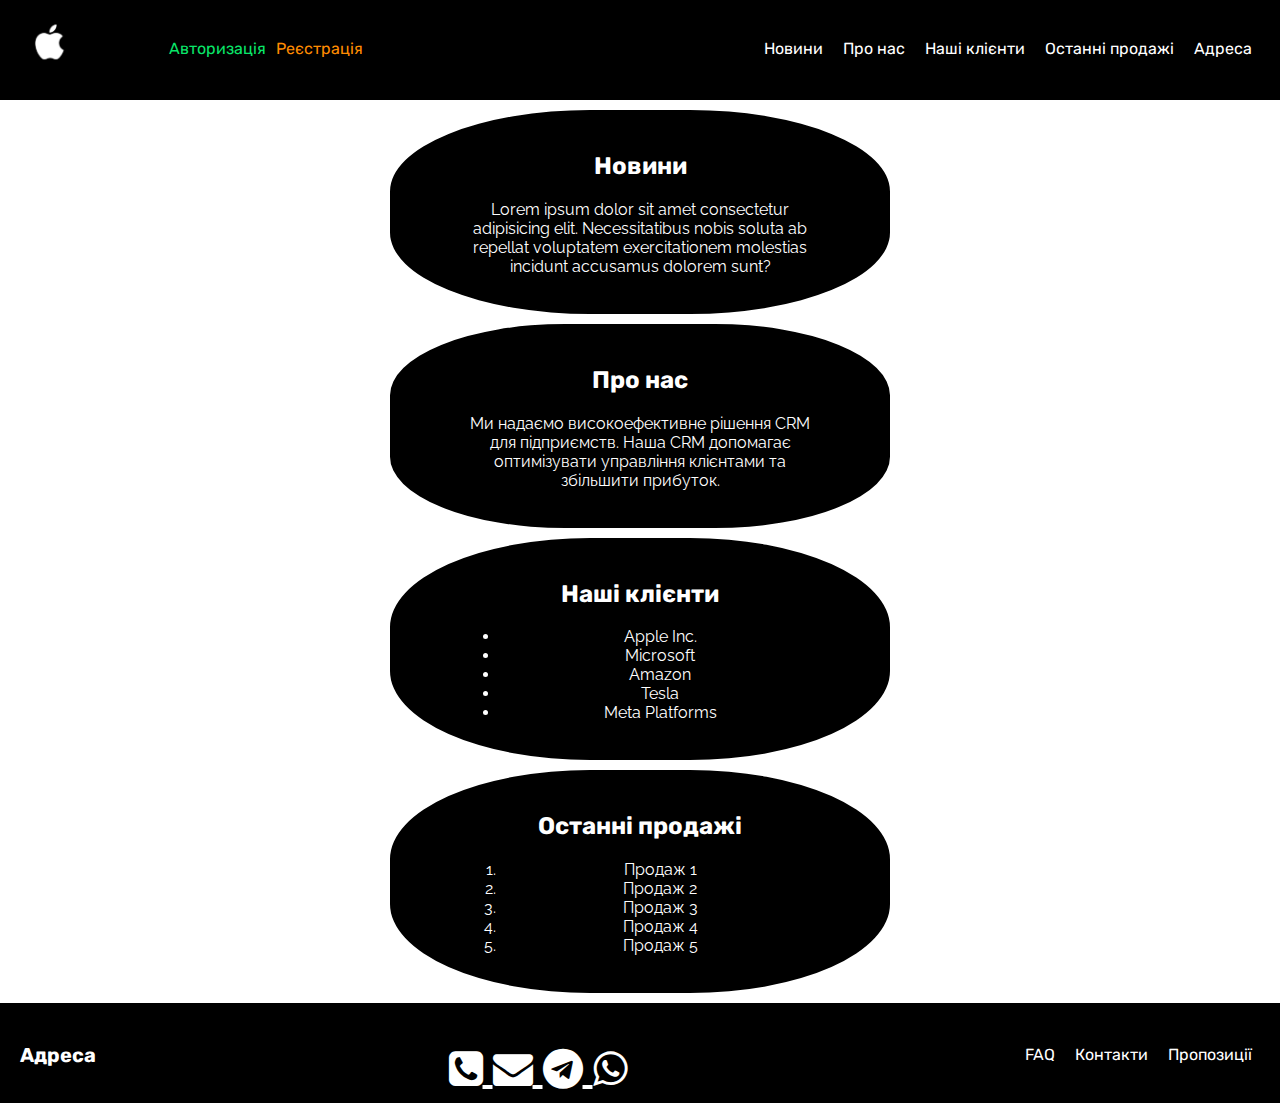
<file: index.html>
<!DOCTYPE html>
<html lang="en">
  <head>
    <meta charset="UTF-8" />
    <meta name="viewport" content="width=device-width, initial-scale=1.0" />
    <link
      href="//netdna.bootstrapcdn.com/font-awesome/4.7.0/css/font-awesome.css"
      rel="stylesheet"
    />
    <link rel="stylesheet" href="style.css" />
    <title>Головна</title>
  </head>
  <body>
    <header>
      <div class="logo">
        <img src="/image/logo.PNG" alt="logo" />
      </div>
      <div class="log">
        <a href="login.html" id="logIn">Авторизація</a>
        <a href="signup.html" id="signUp">Реєстрація</a>
      </div>
      <div class="nav">
        <a href="#news">Новини</a>
        <a href="#about">Про нас</a>
        <a href="#clients">Наші клієнти</a>
        <a href="#sales">Останні продажі</a>
        <a href="#address">Адреса</a>
      </div>
    </header>
    <main>
      <div class="newsCont">
        <div id="news">
          <div class="container">
            <h2>Новини</h2>
            <p>
              Lorem ipsum dolor sit amet consectetur adipisicing elit.
              Necessitatibus nobis soluta ab repellat voluptatem exercitationem
              molestias incidunt accusamus dolorem sunt?
            </p>
          </div>
        </div>
      </div>
      <div class="aboutCont">
        <div id="about">
          <div class="container">
            <h2>Про нас</h2>
            <p>
              Ми надаємо високоефективне рішення CRM для підприємств. Наша CRM
              допомагає оптимізувати управління клієнтами та збільшити прибуток.
            </p>
          </div>
        </div>
      </div>
      <div class="clientsCont">
        <div id="clients">
          <div class="container">
            <h2>Наші клієнти</h2>
            <ul>
              <li>Apple Inc.</li>
              <li>Microsoft</li>
              <li>Amazon</li>
              <li>Tesla</li>
              <li>Meta Platforms</li>
            </ul>
          </div>
        </div>
      </div>
      <div class="salesCont">
        <div id="sales">
          <div class="container">
            <h2>Останні продажі</h2>
            <ol>
              <li>Продаж 1</li>
              <li>Продаж 2</li>
              <li>Продаж 3</li>
              <li>Продаж 4</li>
              <li>Продаж 5</li>
            </ol>
          </div>
        </div>
      </div>
    </main>
    <footer>
      <div id="address">
        <h4>Адреса</h4>
        <iframe
          src="https://www.google.com/maps/embed?pb=!1m18!1m12!1m3!1d9482.385724651722!2d30.4573928883354!3d50.44590185748946!2m3!1f0!2f0!3f0!3m2!1i1024!2i768!4f13.1!3m3!1m2!1s0x40d4ce82b9bc8a47%3A0x47514e5d91216bf3!2z0JrQuNC10LLRgdC60LjQuSDQv9C-0LvQuNGC0LXRhdC90LjRh9C10YHQutC40Lkg0LjQvdGB0YLQuNGC0YPRgg!5e0!3m2!1sru!2sua!4v1696445716985!5m2!1sru!2sua"
          width="90"
          height="90"
          style="border: 0"
          allowfullscreen
          loading="lazy"
        >
        </iframe>
      </div>
      <div class="contacts">
        <a href="tel: +380637117208" class="cont">
          <i class="fa fa-phone-square" aria-hidden="true"></i>
        </a>
        <a href="mailto: dennatarov0129@gmail.com" class="cont">
          <i class="fa fa-envelope" aria-hidden="true"></i>
        </a>
        <a href="tg://resolve?domain=eccoor" class="cont">
          <i class="fa fa-telegram" aria-hidden="true"></i>
        </a>
        <a href="whatsapp://send?phone=+380637117208" class="cont">
          <i class="fa fa-whatsapp" aria-hidden="true"></i>
        </a>
      </div>
      <div class="nav_footer">
        <a href="faq.html">FAQ</a>
        <a href="contacts.html">Контакти</a>
        <a href="offers.html">Пропозиції</a>
      </div>
    </footer>
  </body>
</html>
</file>
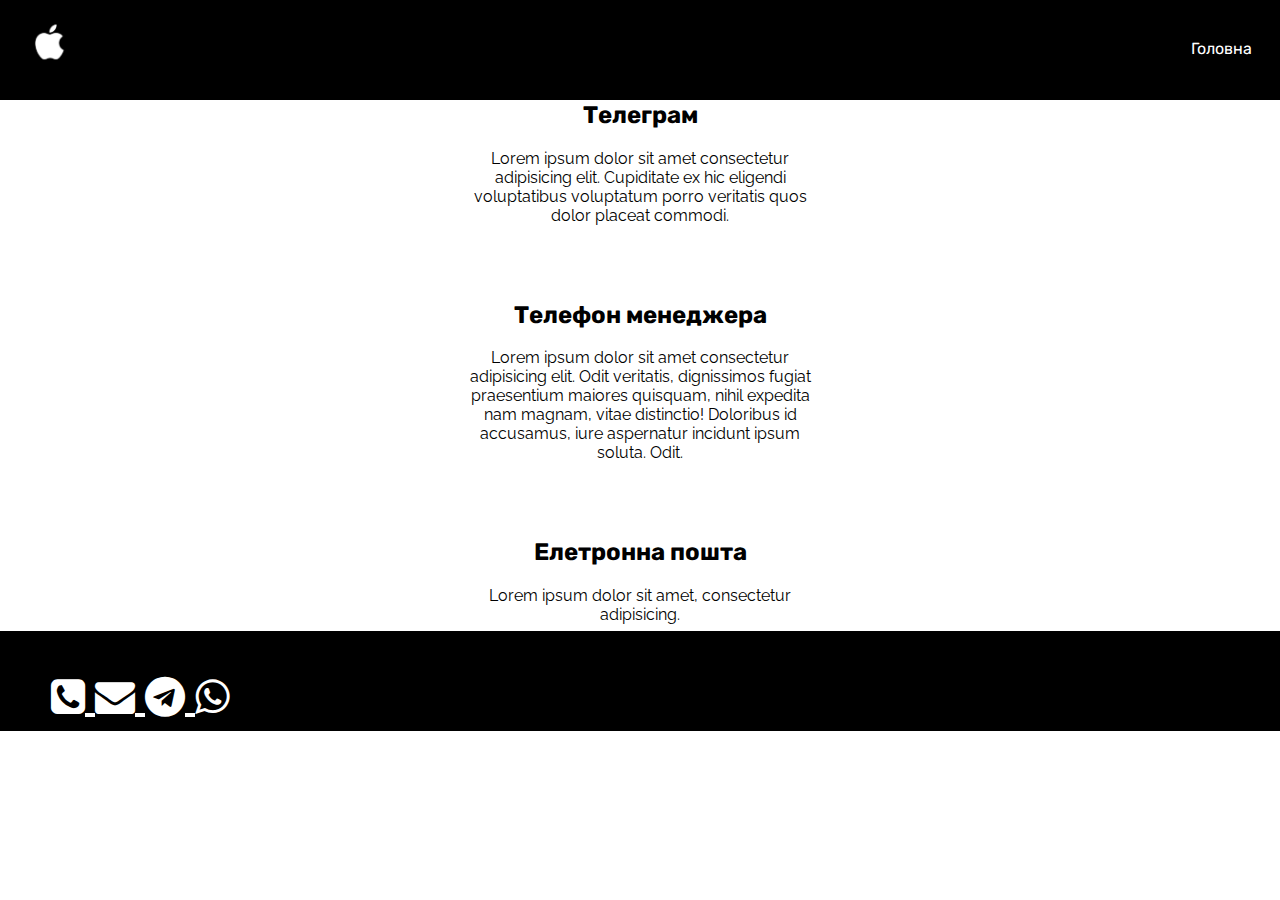
<file: contacts.html>
<!DOCTYPE html>
<html lang="en">
  <head>
    <meta charset="UTF-8" />
    <meta name="viewport" content="width=device-width, initial-scale=1.0" />
    <link
      href="//netdna.bootstrapcdn.com/font-awesome/4.7.0/css/font-awesome.css"
      rel="stylesheet"
    />
    <link rel="stylesheet" href="style.css" />
    <title>Контакти</title>
  </head>
  <body>
    <header>
      <div class="logo">
        <img src="/image/logo.PNG" alt="logo" />
      </div>
      <div class="nav">
        <a href="index.html">Головна</a>
      </div>
    </header>
    <main id="my_contacts">
      <div class="container">
        <h2>Телеграм</h2>
        <p>
          Lorem ipsum dolor sit amet consectetur adipisicing elit. Cupiditate ex
          hic eligendi voluptatibus voluptatum porro veritatis quos dolor
          placeat commodi.
        </p>
      </div>
      <div class="container">
        <h2>Телефон менеджера</h2>
        <p>
          Lorem ipsum dolor sit amet consectetur adipisicing elit. Odit
          veritatis, dignissimos fugiat praesentium maiores quisquam, nihil
          expedita nam magnam, vitae distinctio! Doloribus id accusamus, iure
          aspernatur incidunt ipsum soluta. Odit.
        </p>
      </div>
      <div class="container">
        <h2>Елетронна пошта</h2>
        <p>Lorem ipsum dolor sit amet, consectetur adipisicing.</p>
      </div>
    </main>
    <footer>
      <div class="login_contacts">
        <a href="tel: +380637117208" class="log_cont">
          <i class="fa fa-phone-square" aria-hidden="true"></i>
        </a>
        <a href="mailto: dennatarov0129@gmail.com" class="log_cont">
          <i class="fa fa-envelope" aria-hidden="true"></i>
        </a>
        <a href="tg://resolve?domain=eccoor" class="log_cont">
          <i class="fa fa-telegram" aria-hidden="true"></i>
        </a>
        <a href="whatsapp://send?phone=+380637117208" class="log_cont">
          <i class="fa fa-whatsapp" aria-hidden="true"></i>
        </a>
      </div>
    </footer>
  </body>
</html>
</file>
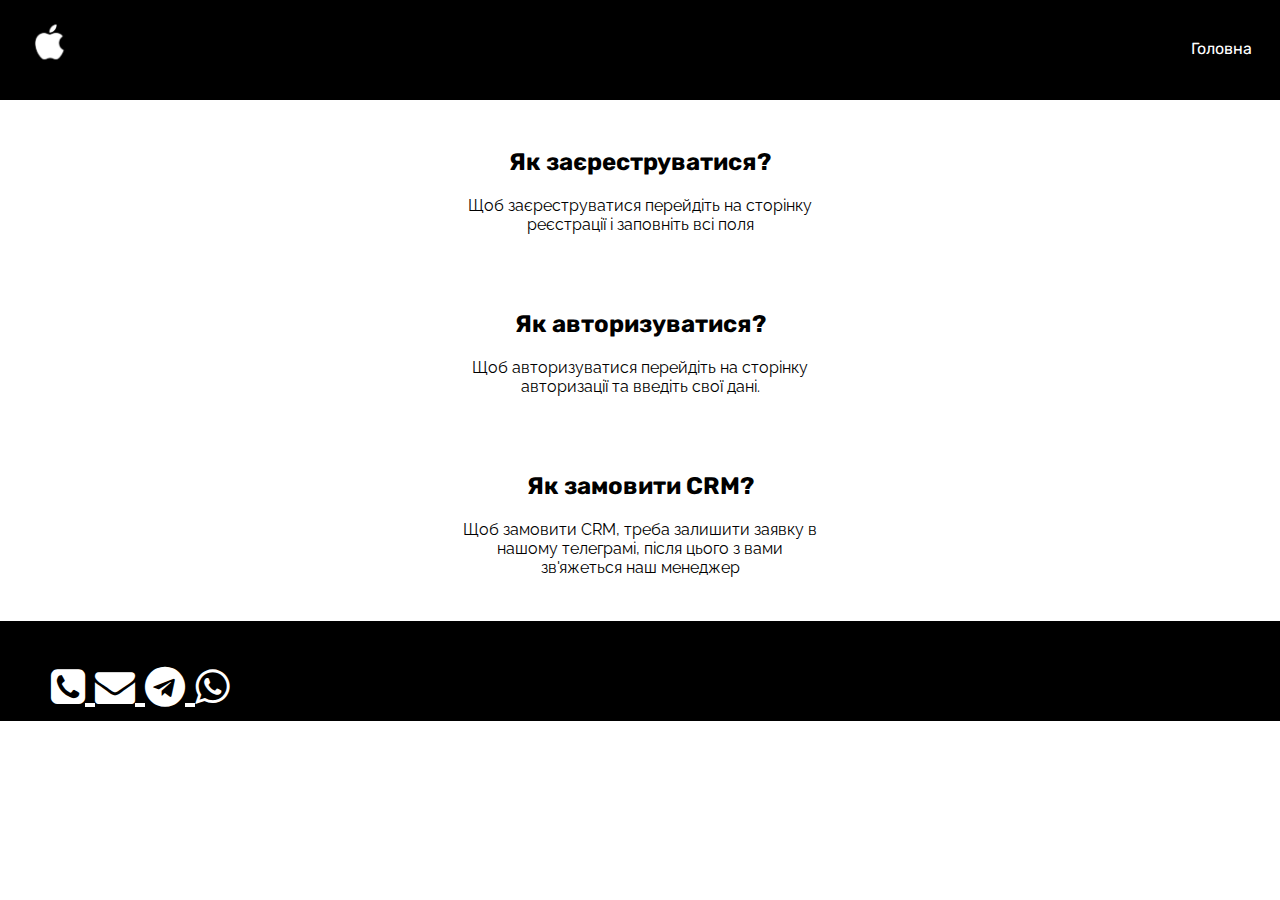
<file: faq.html>
<!DOCTYPE html>
<html lang="en">
  <head>
    <meta charset="UTF-8" />
    <meta name="viewport" content="width=device-width, initial-scale=1.0" />
    <link
      href="//netdna.bootstrapcdn.com/font-awesome/4.7.0/css/font-awesome.css"
      rel="stylesheet"
    />
    <link rel="stylesheet" href="style.css" />
    <title>FAQ</title>
  </head>
  <body>
    <header>
      <div class="logo">
        <img src="/image/logo.PNG" alt="logo" />
      </div>
      <div class="nav">
        <a href="index.html">Головна</a>
      </div>
    </header>
    <main id="faq">
      <div class="container">
        <h2>Як заєреструватися?</h2>
        <p>
          Щоб заєреструватися перейдіть на сторінку реєстрації і заповніть всі
          поля
        </p>
      </div>
      <div class="container">
        <h2>Як авторизуватися?</h2>
        <p>
          Щоб авторизуватися перейдіть на сторінку авторизації та введіть свої
          дані.
        </p>
      </div>
      <div class="container">
        <h2>Як замовити CRM?</h2>
        <p>
          Щоб замовити CRM, треба залишити заявку в нашому телеграмі, після
          цього з вами зв'яжеться наш менеджер
        </p>
      </div>
    </main>
    <footer>
      <div class="login_contacts">
        <a href="tel: +380637117208" class="log_cont">
          <i class="fa fa-phone-square" aria-hidden="true"></i>
        </a>
        <a href="mailto: dennatarov0129@gmail.com" class="log_cont">
          <i class="fa fa-envelope" aria-hidden="true"></i>
        </a>
        <a href="tg://resolve?domain=eccoor" class="log_cont">
          <i class="fa fa-telegram" aria-hidden="true"></i>
        </a>
        <a href="whatsapp://send?phone=+380637117208" class="log_cont">
          <i class="fa fa-whatsapp" aria-hidden="true"></i>
        </a>
      </div>
    </footer>
  </body>
</html>
</file>
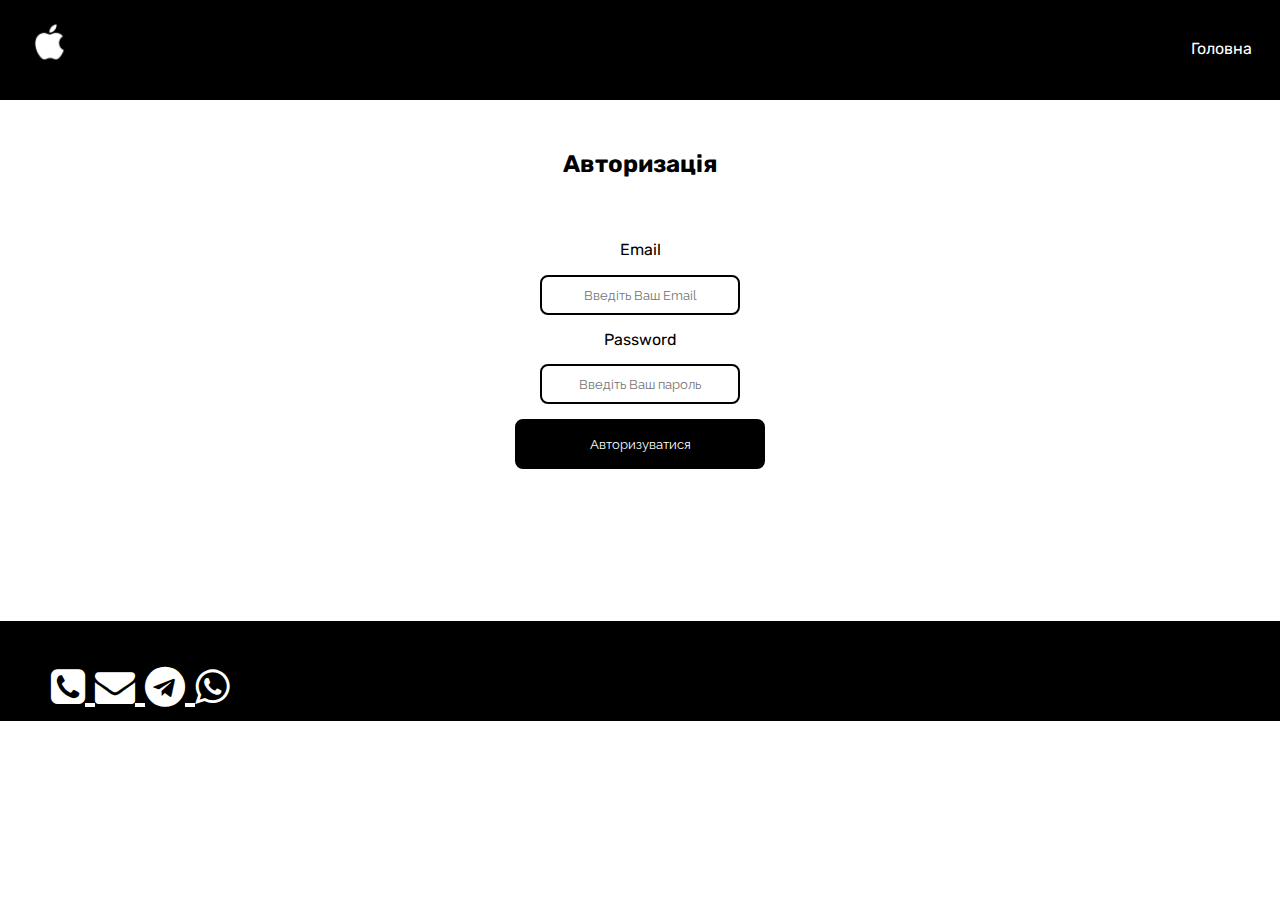
<file: login.html>
<!DOCTYPE html>
<html lang="en">
  <head>
    <meta charset="UTF-8" />
    <meta name="viewport" content="width=device-width, initial-scale=1.0" />
    <link
      href="//netdna.bootstrapcdn.com/font-awesome/4.7.0/css/font-awesome.css"
      rel="stylesheet"
    />
    <link rel="stylesheet" href="style.css" />
    <title>Авторизація</title>
  </head>
  <body id="body_login">
    <header>
      <div class="logo">
        <img src="/image/logo.PNG" alt="logo" />
      </div>
      <div class="nav">
        <a href="index.html">Головна</a>
      </div>
    </header>
    <main id="log_in">
      <form id="login">
        <h2>Авторизація</h2>
        <div class="contact">
          <label>Email</label>
          <input
            type="email"
            name="email_login"
            placeholder="Введіть Ваш Email"
            required
          />
        </div>
        <div class="contact">
          <label>Password</label>
          <input
            type="password"
            name="pass_login"
            placeholder="Введіть Ваш пароль"
            required
          />
        </div>
        <div class="contact">
          <button type="submit" name="button_login">Авторизуватися</button>
        </div>
      </form>
    </main>
    <footer>
      <div class="login_contacts">
        <a href="tel: +380637117208" class="log_cont">
          <i class="fa fa-phone-square" aria-hidden="true"></i>
        </a>
        <a href="mailto: dennatarov0129@gmail.com" class="log_cont">
          <i class="fa fa-envelope" aria-hidden="true"></i>
        </a>
        <a href="tg://resolve?domain=eccoor" class="log_cont">
          <i class="fa fa-telegram" aria-hidden="true"></i>
        </a>
        <a href="whatsapp://send?phone=+380637117208" class="log_cont">
          <i class="fa fa-whatsapp" aria-hidden="true"></i>
        </a>
      </div>
    </footer>
  </body>
</html>
</file>
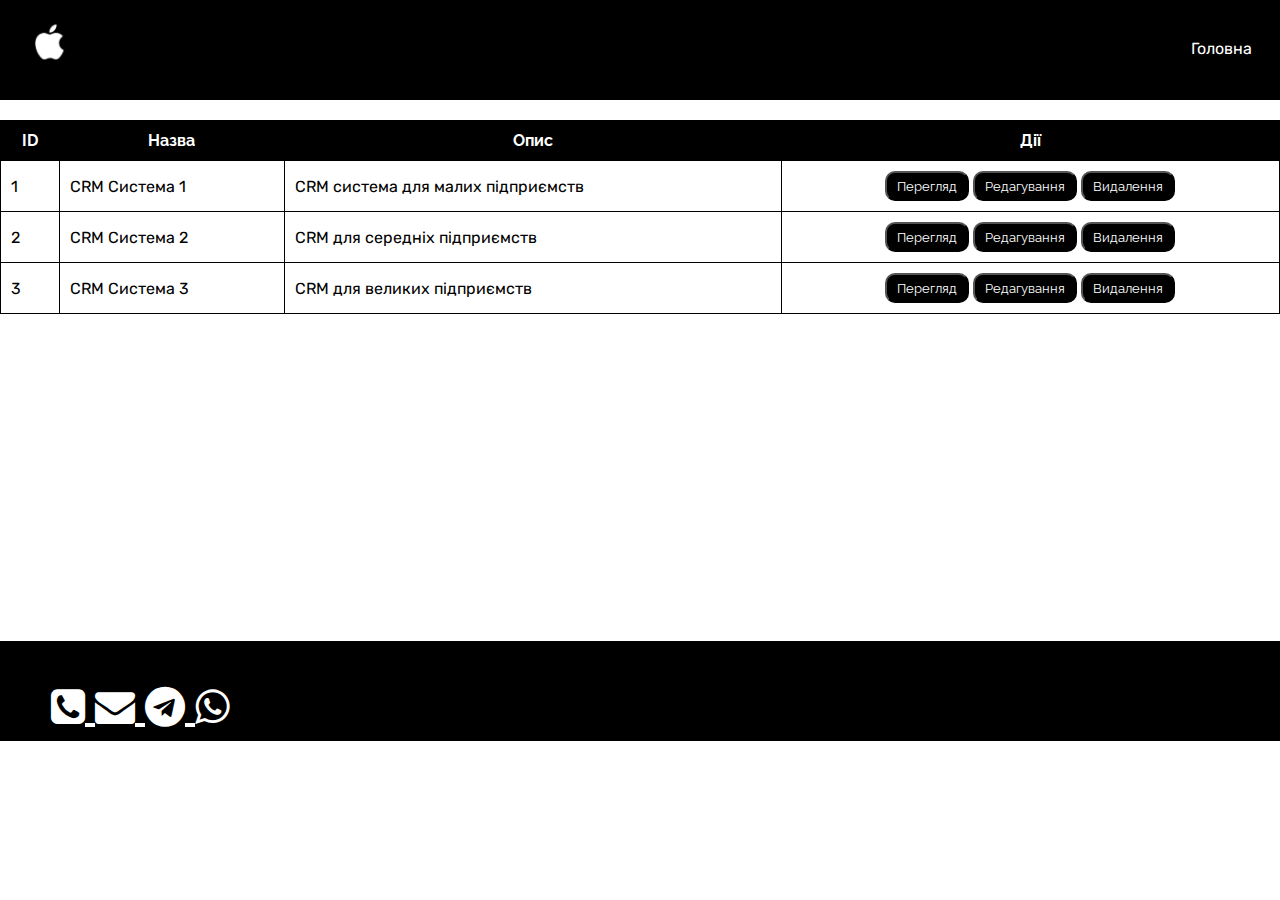
<file: offers.html>
<!DOCTYPE html>
<html lang="en">
  <head>
    <meta charset="UTF-8" />
    <meta name="viewport" content="width=device-width, initial-scale=1.0" />
    <link
      href="//netdna.bootstrapcdn.com/font-awesome/4.7.0/css/font-awesome.css"
      rel="stylesheet"
    />
    <link rel="stylesheet" href="style.css" />
    <title>Ціни</title>
  </head>
  <body>
    <header>
      <div class="logo">
        <img src="/image/logo.PNG" alt="logo" />
      </div>
      <div class="nav">
        <a href="index.html">Головна</a>
      </div>
    </header>
    <main id="prices_table">
      <table>
        <thead>
          <tr>
            <th>ID</th>
            <th>Назва</th>
            <th>Опис</th>
            <th>Дії</th>
          </tr>
        </thead>
        <tbody>
          <tr>
            <td>1</td>
            <td>CRM Система 1</td>
            <td>CRM система для малих підприємств</td>
            <td class="td-btn">
              <button class="view-button">Перегляд</button>
              <button class="edit-button">Редагування</button>
              <button class="delete-button">Видалення</button>
            </td>
          </tr>
          <tr>
            <td>2</td>
            <td>CRM Система 2</td>
            <td>CRM для середніх підприємств</td>
            <td class="td-btn">
              <button class="view-button">Перегляд</button>
              <button class="edit-button">Редагування</button>
              <button class="delete-button">Видалення</button>
            </td>
          </tr>
          <tr>
            <td>3</td>
            <td>CRM Система 3</td>
            <td>CRM для великих підприємств</td>
            <td class="td-btn">
              <button class="view-button">Перегляд</button>
              <button class="edit-button">Редагування</button>
              <button class="delete-button">Видалення</button>
            </td>
          </tr>
        </tbody>
      </table>
    </main>
    <footer>
      <div class="login_contacts">
        <a href="tel: +380637117208" class="log_cont">
          <i class="fa fa-phone-square" aria-hidden="true"></i>
        </a>
        <a href="mailto: dennatarov0129@gmail.com" class="log_cont">
          <i class="fa fa-envelope" aria-hidden="true"></i>
        </a>
        <a href="tg://resolve?domain=eccoor" class="log_cont">
          <i class="fa fa-telegram" aria-hidden="true"></i>
        </a>
        <a href="whatsapp://send?phone=+380637117208" class="log_cont">
          <i class="fa fa-whatsapp" aria-hidden="true"></i>
        </a>
      </div>
    </footer>
  </body>
</html>
</file>
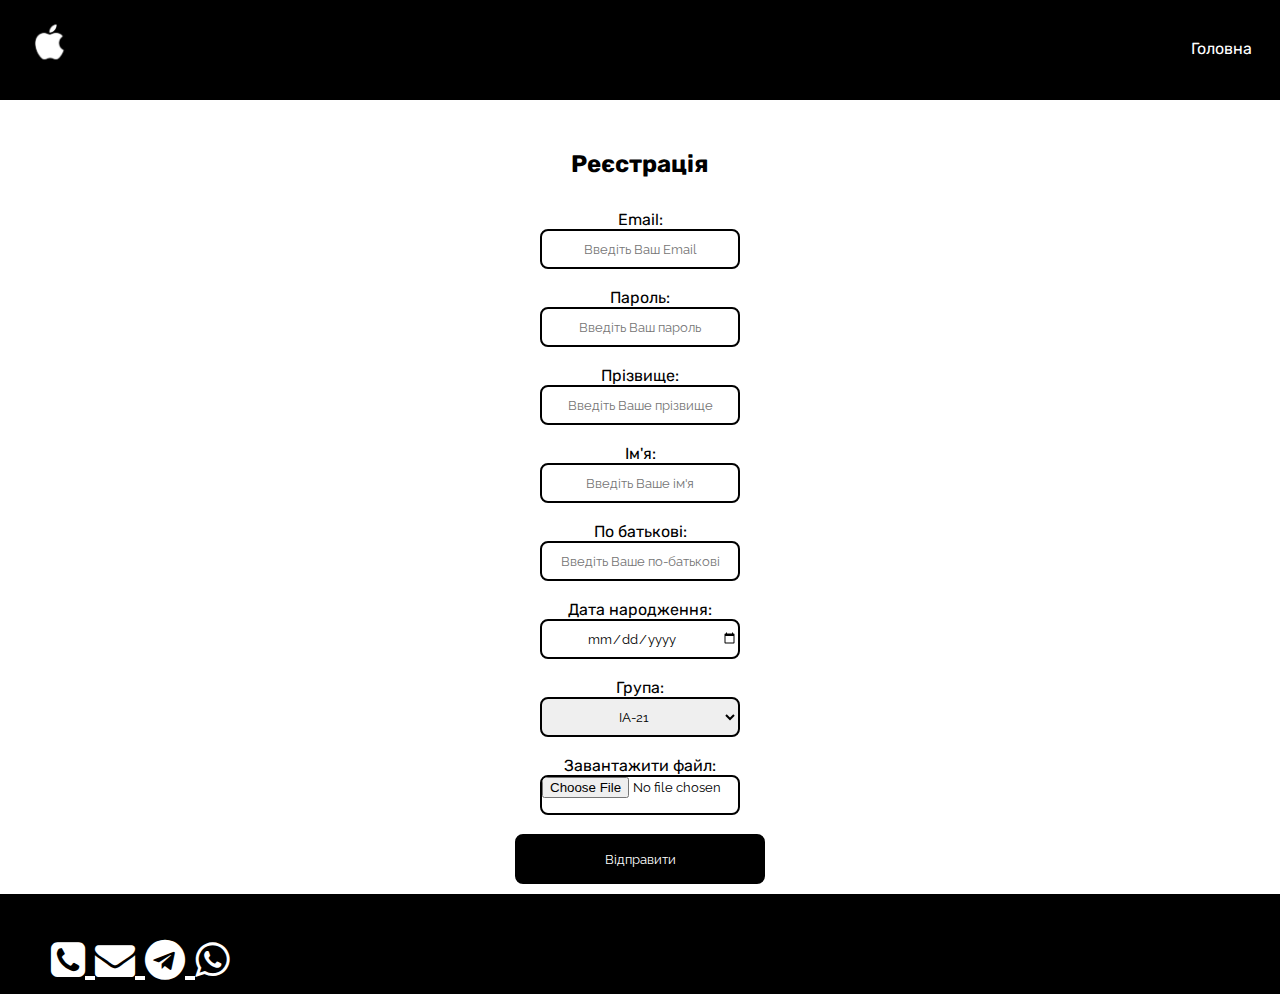
<file: signup.html>
<!DOCTYPE html>
<html lang="en">
  <head>
    <meta charset="UTF-8" />
    <meta name="viewport" content="width=device-width, initial-scale=1.0" />
    <link
      href="//netdna.bootstrapcdn.com/font-awesome/4.7.0/css/font-awesome.css"
      rel="stylesheet"
    />
    <link rel="stylesheet" href="style.css" />
    <title>Реєстрація</title>
  </head>
  <body>
    <header>
      <div class="logo">
        <img src="/image/logo.PNG" alt="logo" />
      </div>
      <div class="nav">
        <a href="index.html">Головна</a>
      </div>
    </header>
    <main id="sign_up">
      <form id="signForm">
        <h2>Реєстрація</h2>

        <div class="contact">
          <label>Email:</label>
          <input
            type="email"
            name="email"
            placeholder="Введіть Ваш Email"
            required
          /><br />
        </div>

        <div class="contact">
          <label>Пароль:</label>
          <input
            type="password"
            name="password"
            placeholder="Введіть Ваш пароль"
            required
          /><br />
        </div>

        <div class="contact">
          <label>Прізвище:</label>
          <input
            type="text"
            name="last_name"
            placeholder="Введіть Ваше прізвище"
            required
          /><br />
        </div>

        <div class="contact">
          <label>Ім'я:</label>
          <input
            type="text"
            name="first_name"
            placeholder="Введіть Ваше ім'я"
            required
          /><br />
        </div>

        <div class="contact">
          <label>По батькові:</label>
          <input
            type="text"
            name="middle_name"
            placeholder="Введіть Ваше по-батькові"
            required
          /><br />
        </div>

        <div class="contact">
          <label>Дата народження:</label>
          <input type="date" name="birthdate" required /><br />
        </div>

        <div class="contact">
          <label>Група:</label>
          <select name="group" required>
            <option value="group1">ІА-21</option>
            <option value="group2">ІА-23</option>
            <option value="group3">ІА-24</option></select
          ><br />
        </div>

        <div class="contact">
          <label>Завантажити файл:</label>
          <input
            type="file"
            name="file"
            accept=".pdf, .doc, .docx"
            required
          /><br />
        </div>

        <div class="contact">
          <button type="submit">Відправити</button>
        </div>
      </form>
    </main>
    <footer>
      <div class="login_contacts">
        <a href="tel: +380637117208" class="log_cont">
          <i class="fa fa-phone-square" aria-hidden="true"></i>
        </a>
        <a href="mailto: dennatarov0129@gmail.com" class="log_cont">
          <i class="fa fa-envelope" aria-hidden="true"></i>
        </a>
        <a href="tg://resolve?domain=eccoor" class="log_cont">
          <i class="fa fa-telegram" aria-hidden="true"></i>
        </a>
        <a href="whatsapp://send?phone=+380637117208" class="log_cont">
          <i class="fa fa-whatsapp" aria-hidden="true"></i>
        </a>
      </div>
    </footer>
  </body>
</html>
</file>
<file: style.css>
@import url("https://fonts.googleapis.com/css2?family=Raleway&family=Rubik:wght@500&display=swap");

* {
  box-sizing: border-box;
}

body {
  background-color: white;
  margin: 0;
  padding: 0;
}
header {
  background-color: black;
  height: 100px;
  display: flex;
  align-items: center;
  justify-content: space-between;
  border-bottom: 3px solid black;
  animation: animationColor 3s infinite;
}
.logo img {
  width: 100px;
  height: auto;
}
.nav {
  padding: 20px;
}
.nav a {
  padding: 10px 8px;
  text-decoration: none;
  font-family: "Rubik", sans-serif;
  color: white;
}
.nav_footer {
  padding: 20px;
}
.nav_footer a {
  padding: 10px 8px;
  text-decoration: none;
  font-family: "Rubik", sans-serif;
  color: white;
}

/* Авторизація та Реєстрація */
.log {
  padding: 20px;
  width: 245px;
  height: 60px;
  margin-right: 300px;
}
.log a {
  margin-top: 20px;
  padding: 10px 3px;
  text-decoration: none;
  font-family: "Rubik", sans-serif;
}
#logIn {
  color: rgb(9, 230, 105);
}
#signUp {
  color: darkorange;
}

/* Анімація */
@keyframes animationColor {
  0% {
    border-color: rgb(231, 231, 231);
  }
  50% {
    border-color: red;
  }
  100% {
    border-color: rgb(231, 231, 231);
  }
}

/* Блоки контенту */
.newsCont,
.aboutCont,
.clientsCont,
.salesCont {
  display: flex;
  justify-content: center;
  align-items: center;
  margin: 0;
}
#news {
  width: 500px;
  margin-top: 10px;
  border: 2px solid black;
  border-radius: 40%;
  color: white;
  background-color: rgb(0, 0, 0);
  display: flex;
  justify-content: center;
  align-items: center;
  animation: animationColor 3s infinite;
}
.container {
  width: 400px;
  padding: 20px;
  text-align: center;
}
h2,
h4 {
  font-family: "Rubik", sans-serif;
}
p,
li {
  font-family: "Raleway", sans-serif;
}
#about {
  width: 500px;
  margin-top: 10px;
  border: 2px solid black;
  border-radius: 35%;
  color: white;
  background-color: rgb(0, 0, 0);
  display: flex;
  justify-content: center;
  align-items: center;
  animation: animationColor 3s infinite;
}
#clients {
  width: 500px;
  margin-top: 10px;
  border: 2px solid black;
  border-radius: 40%;
  color: white;
  background-color: rgb(0, 0, 0);
  display: flex;
  justify-content: center;
  align-items: center;
  animation: animationColor 3s infinite;
}
#sales {
  width: 500px;
  margin-top: 10px;
  margin-bottom: 10px;
  border: 2px solid black;
  border-radius: 40%;
  color: white;
  background-color: rgb(0, 0, 0);
  display: flex;
  justify-content: center;
  align-items: center;
  animation: animationColor 3s infinite;
}
footer {
  background-color: black;
  height: 100px;
  display: flex;
  align-items: center;
  justify-content: space-between;
  border-top: 3px solid black;
  animation: animationColor 3s infinite;
}
#address {
  width: 300px;
  color: white;
  font-size: 20px;
  display: flex;
  align-items: center;
  padding-left: 20px;
}
h4 {
  margin-right: 20px;
}
.contacts {
  width: 400px;
  height: auto;
  font-size: 40px;
  padding-top: 30px;
}
.cont {
  color: white;
}
/* Авторизація */
#log_in {
  display: flex;
  justify-content: center;
  margin: 0;
  height: 521px;
}
#login {
  width: 500px;
  height: 400px;
  display: inline-grid;
  justify-content: center;
  margin: 0;
}
#login h2 {
  padding-top: 30px;
  text-align: center;
  height: 70px;
}
.contact {
  display: inline-grid;
  justify-content: center;
  text-align: center;
  color: black;
  font-family: "Rubik", sans-serif;
}
input[type="email"],
input[type="password"],
input[type="text"],
input[type="date"],
input[type="file"],
select[name="group"] {
  border: 2px solid black;
  border-radius: 8px;
  width: 200px;
  height: 40px;
  font-family: "Raleway", sans-serif;
  text-align: center;
}
button:not(.view-button):not(.edit-button):not(.delete-button) {
  border: 2px solid black;
  background-color: black;
  color: white;
  font-family: "Raleway", sans-serif;
  border-radius: 8px;
  width: 250px;
  height: 50px;
  animation: animationColor 3s infinite;
}
.login_contacts {
  font-size: 40px;
  padding-right: 20px;
  padding-top: 30px;
  width: 300px;
  text-align: center;
}
.log_cont {
  color: white;
}
/* Реєстрація */
#sign_up {
  display: flex;
  justify-content: center;
  margin: 0;
  height: auto;
  margin-bottom: 10px;
}
#signForm {
  width: 500px;
  height: auto;
  display: inline-grid;
  justify-content: center;
  margin: 0;
}
#signForm h2 {
  padding-top: 30px;
  text-align: center;
  height: 70px;
}
/* FAQ */
#faq {
  display: flex;
  justify-content: center;
  flex-direction: column;
  align-items: center;
  height: 521px;
}
/* Контакти */
#my_contacts {
  display: flex;
  justify-content: center;
  flex-direction: column;
  align-items: center;
  height: 521px;
  margin-bottom: 10px;
}
/* Ціни */
#prices_table {
  height: 521px;
}
table {
  width: 100%;
  border-collapse: collapse;
  margin-top: 20px;
}
th,
td {
  border: 1px solid #000000;
  padding: 10px;
  text-align: left;
  font-family: "Rubik", sans-serif;
}
thead {
  background-color: #000000;
}
th {
  color: #ffffff;
  text-align: center;
  font-family: "Raleway", sans-serif;
}
.td-btn {
  text-align: center;
}
.view-button,
.edit-button,
.delete-button {
  padding: 5px 10px;
  background-color: #000000;
  border-radius: 10px;
  color: #ffffff;
  font-family: "Raleway", sans-serif;
}
/* Адаптація під телефон */
@media screen and (max-width: 390px) and (max-height: 844px) {
  .nav {
    padding: 3px;
    height: 90px;
    display: flex;
    flex-direction: column;
    margin-right: 10px;
  }
  .nav a {
    padding: 2px;
    font-size: 10px;
  }
  #address {
    width: 200px;
    font-size: 10px;
  }
  iframe {
    width: 50px;
    height: 50px;
  }
  .contacts {
    width: 180px;
    text-align: center;
    font-size: 25px;
    padding-right: 5px;
    padding-top: 10px;
  }
  #log_in,
  #faq,
  #my_contacts,
  #prices_table {
    height: 644px;
  }
  .log {
    width: 150px;
    height: 90px;
    margin-right: 10px;
  }
  .container {
    width: 390px;
  }
  .nav_footer {
    padding: 10px;
    width: 110px;
  }
}
</file>
